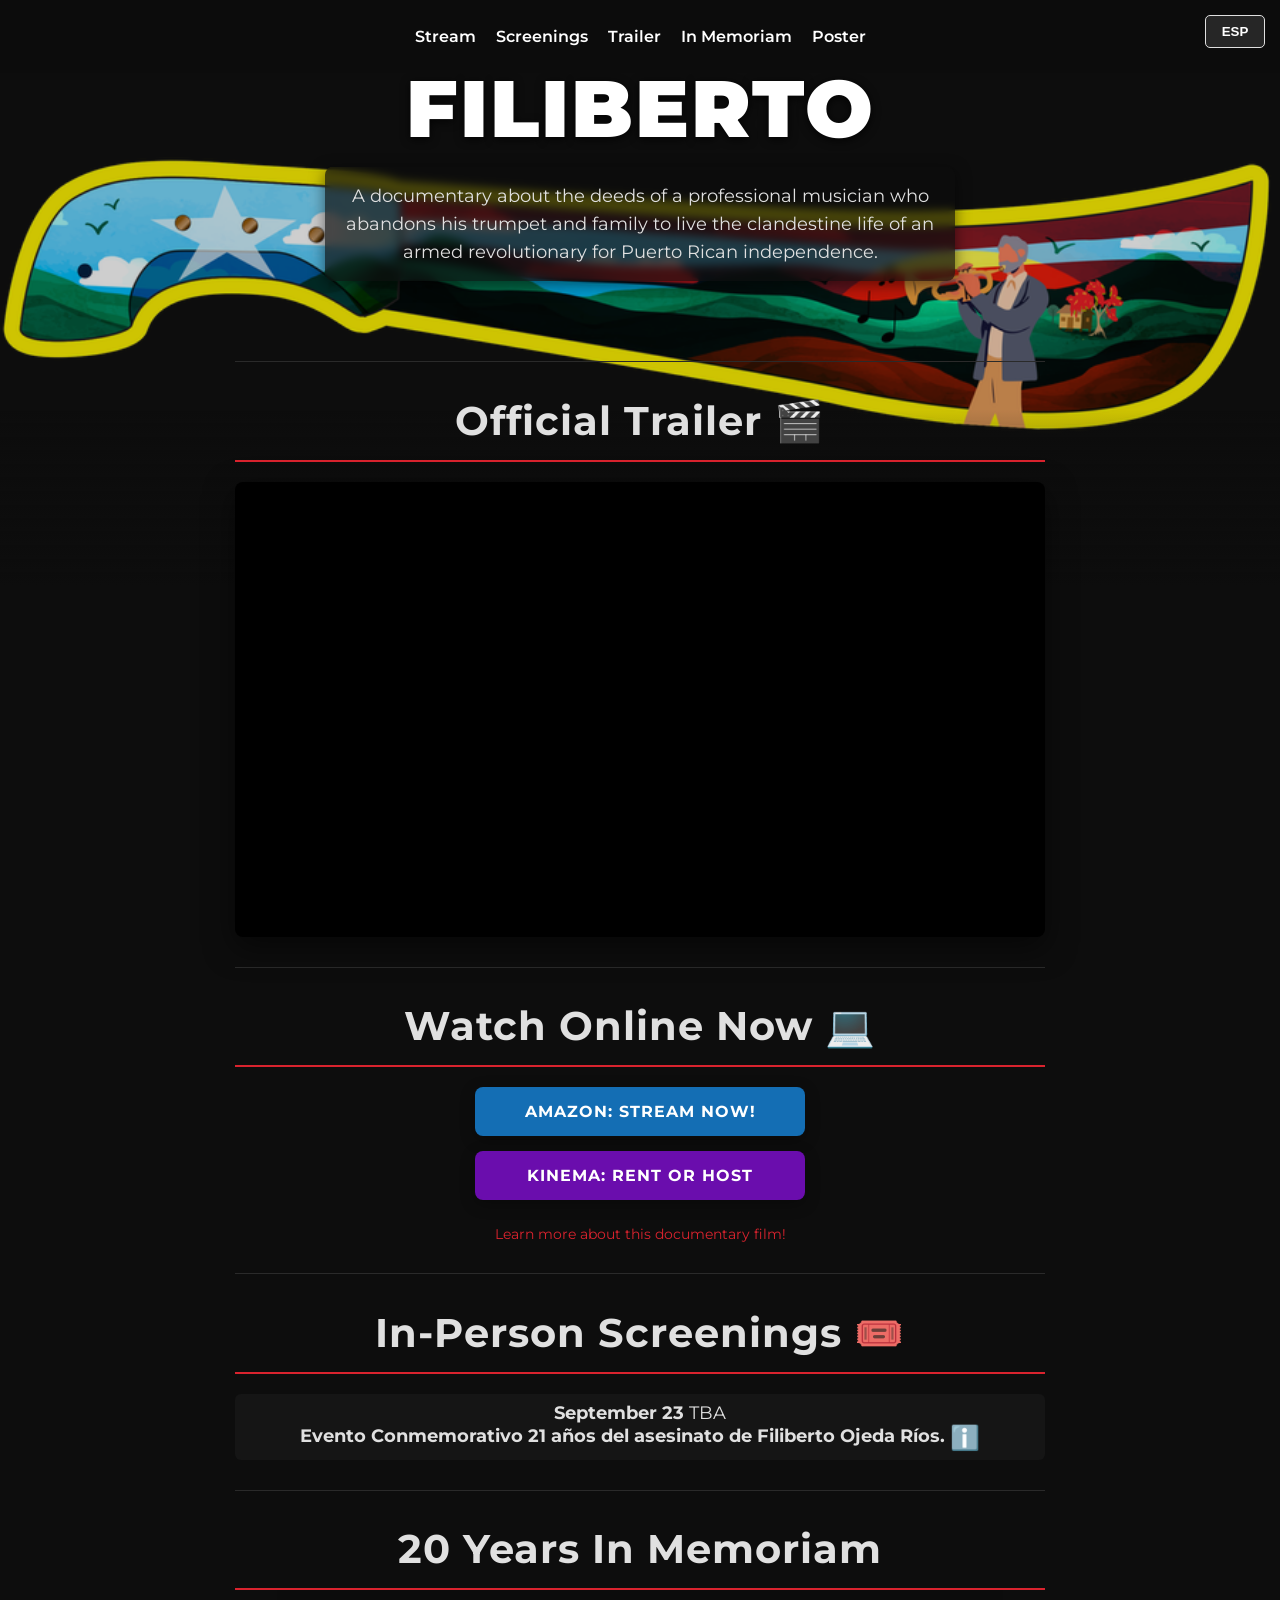
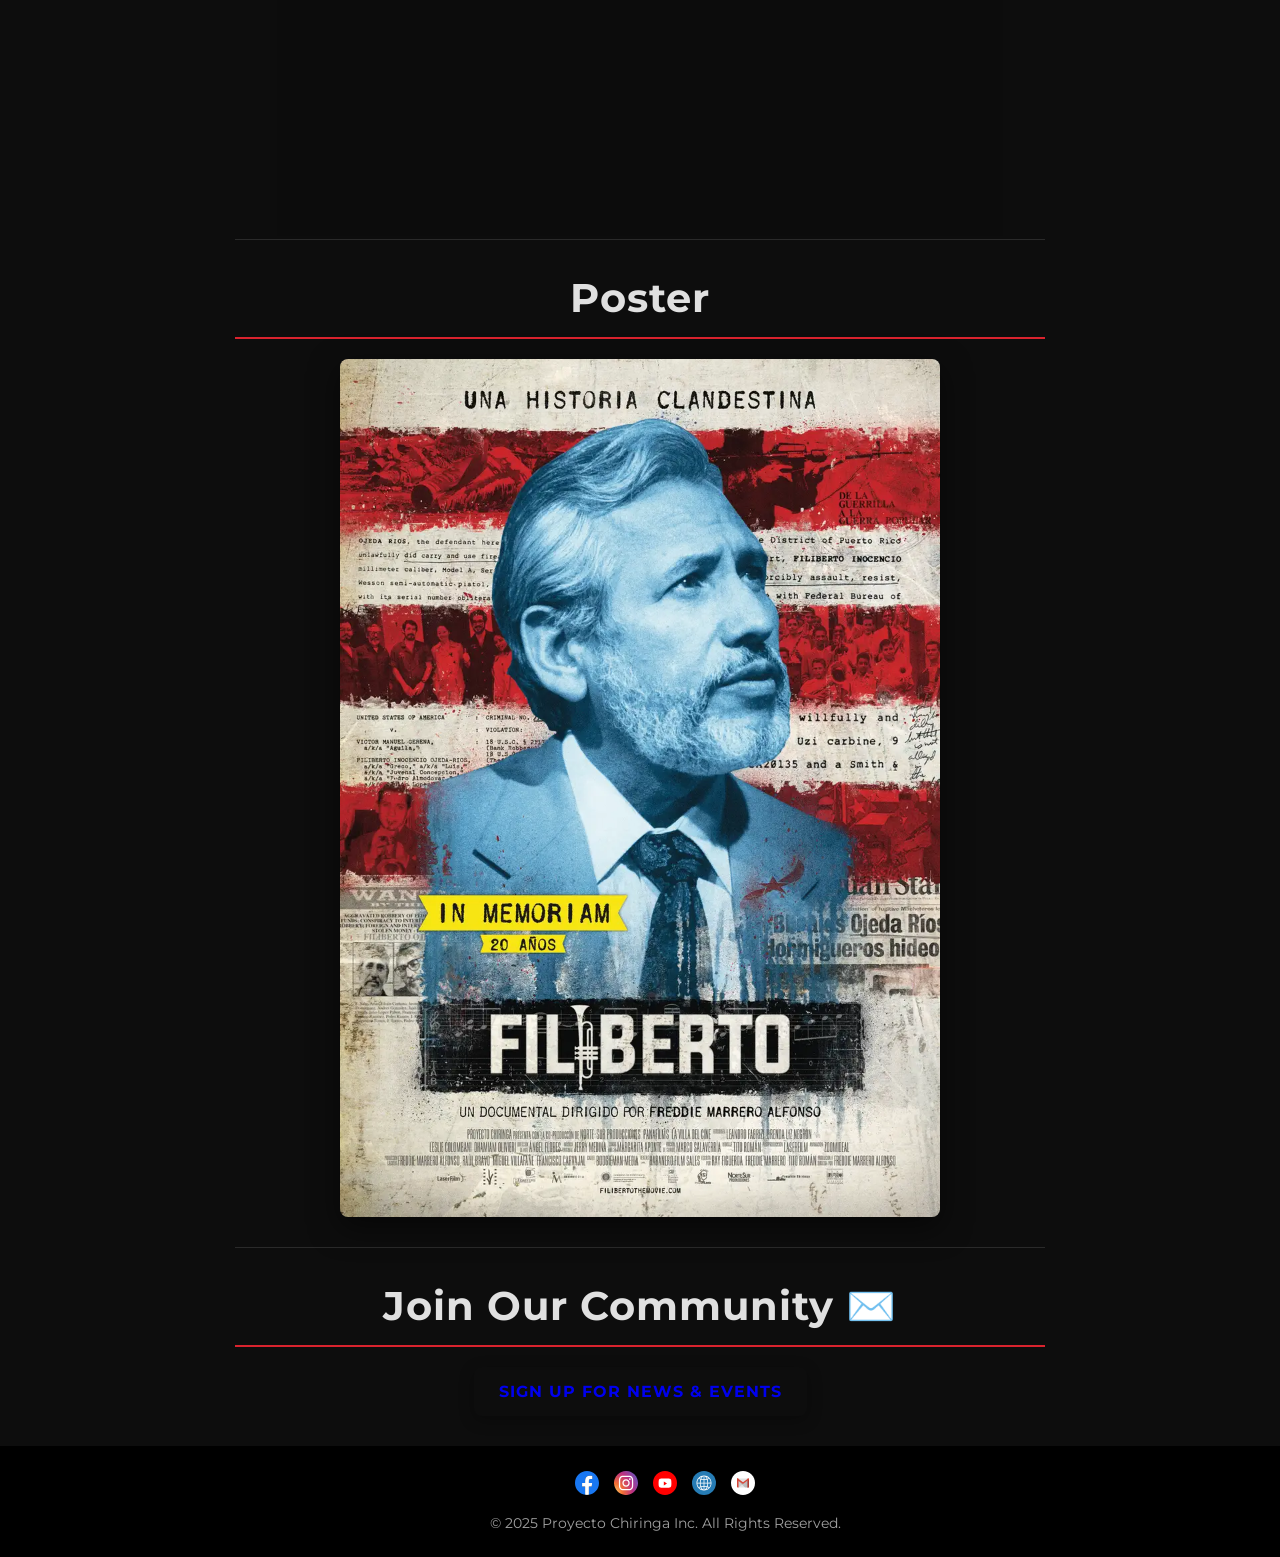
<file: index.html>
<!DOCTYPE html>
<html lang="en">

<head>
  <meta charset="UTF-8">
  <meta name="viewport" content="width=device-width, initial-scale=1.0">
  <title>Filiberto - Watch Now! A Movie about Filiberto Ojeda Ríos and Puerto Rican Revolutionary History</title>
  <link rel="stylesheet" href="styles.css?v=14">
  <link rel="canonical" href="https://filibertothemovie.com/">
  <link rel="preconnect" href="https://www.youtube.com">

  <!-- FavIcons -->
  <link rel="apple-touch-icon" sizes="180x180" href="/apple-touch-icon.png">
  <link rel="icon" type="image/png" sizes="32x32" href="/favicon-32x32.png">
  <link rel="icon" type="image/png" sizes="16x16" href="/favicon-16x16.png">
  <link rel="manifest" href="/site.webmanifest">


  <!-- Primary Meta Tags -->
  <meta name="title" content="Filiberto - Award-Winning Documentary | 73 Minutes of Puerto Rican Revolutionary History">
  <meta name="description"
    content="Watch the acclaimed 73-minute documentary 'Filiberto' directed by Freddie Marrero. Follow the life and ultimate sacrifice of Filiberto Ojeda Ríos in his fight for Puerto Rican independence. Available with English, Spanish, French, Italian and bilingual subtitles on Amazon and Kinema.com.">
  <meta name="keywords"
    content="Filiberto Ojeda Ríos documentary, Freddie Marrero director, Puerto Rico independence movement, Macheteros, ADOCPR, Puerto Rican history, revolutionary documentary, award-winning film, 73 minutes, assassination September 23, Boricua liberation, clandestine struggle, Kinema screening, Amazon documentary">

  <!-- Open Graph / Facebook -->
  <meta property="og:type" content="video.movie">
  <meta property="og:url" content="https://filibertothemovie.com/">
  <meta property="og:title"
    content="Filiberto - Award-Winning Documentary | The Ultimate Sacrifice for Puerto Rican Independence">
  <meta property="og:description"
    content="73 minutes that chronicle the life and assassination of Filiberto Ojeda Ríos. Directed by Freddie Marrero, this powerful documentary honors a man who bled to death for Puerto Rico's freedom. Host screenings worldwide through Kinema.com.">
  <meta property="og:image" content="https://filibertothemovie.com/images/KEY_FILIBERTO_referencia-low.jpg">
  <meta property="og:locale" content="es_PR">
  <meta property="og:locale:alternate" content="en_US">
  <meta property="og:video:duration" content="4380">

  <!-- Twitter -->
  <meta property="twitter:card" content="summary_large_image">
  <meta property="twitter:url" content="https://filibertothemovie.com/">
  <meta property="twitter:title" content="Filiberto - Award-Winning Documentary | 73 Minutes of Revolutionary Truth">
  <meta property="twitter:description"
    content="The powerful story of Filiberto Ojeda Ríos' sacrifice for Puerto Rican independence. Directed by Freddie Marrero. Stream on Amazon or host screenings through Kinema.com.">
  <meta property="twitter:image" content="https://filibertothemovie.com/images/KEY_FILIBERTO_referencia-low.jpg">

  <!-- Structured Data for Movies -->
  <script type="application/ld+json">
{
  "@context": "https://schema.org",
  "@type": "Movie",
  "name": "Filiberto",
  "description": "Award-winning 73-minute documentary chronicling the life, struggle, and assassination of Filiberto Ojeda Ríos, leader of Puerto Rico's independence movement who was killed by government forces on September 23, 2005.",
  "genre": ["Documentary", "Biography", "Historical"],
  "duration": "PT73M",
  "datePublished": "2018",
  "inLanguage": ["es-PR", "en-US", "fr-FR", "it-IT"],
  "countryOfOrigin": "Puerto Rico",
  "director": {
    "@type": "Person",
    "name": "Freddie Marrero"
  },
  "about": {
    "@type": "Person",
    "name": "Filiberto Ojeda Ríos",
    "description": "Puerto Rican independence activist and leader assassinated September 23, 2005"
  },
  "keywords": "Filiberto Ojeda Ríos, Puerto Rico independence, documentary, Macheteros, assassination, revolutionary, Freddie Marrero, award-winning",
  "awards": "Award-winning documentary",
  "potentialAction": {
    "@type": "WatchAction",
    "target": [
      {
        "@type": "EntryPoint",
        "urlTemplate": "https://www.amazon.com/gp/video/detail/B08D729YB9/",
        "inLanguage": ["es-PR", "en-US"],
        "actionPlatform": "Amazon Prime Video"
      },
      {
        "@type": "EntryPoint", 
        "urlTemplate": "https://kinema.com/films/filiberto-a7d-2",
        "inLanguage": ["es-PR", "en-US", "fr-FR", "it-IT"],
        "actionPlatform": "Kinema Screening Platform"
      }
    ]
  },
  "aggregateRating": {
    "@type": "AggregateRating",
    "ratingValue": "4.9",
    "ratingCount": "150"
  }
}
</script>

  <!-- Google tag (gtag.js) -->
  <script async src="https://www.googletagmanager.com/gtag/js?id=G-JMZF6HB1W8"></script>
  <script>
    window.dataLayer = window.dataLayer || [];
    function gtag() { dataLayer.push(arguments); }
    gtag('js', new Date());
    gtag('config', 'G-JMZF6HB1W8');
  </script>
</head>

<body>
  <!-- Desktop Navigation -->
  <nav class="desktop-nav">
    <div class="nav-links">
      <a href="#streaming" class="nav-link">
        <span lang="en">Stream</span>
        <span lang="es">Ver Online</span>
      </a>
      <a href="#screenings" class="nav-link">
        <span lang="en">Screenings</span>
        <span lang="es">Tandas</span>
      </a>
      <a href="#trailer" class="nav-link">
        <span lang="en">Trailer</span>
        <span lang="es">Tráiler</span>
      </a>
      <a href="#in-memoriam" class="nav-link">
        <span lang="en">In Memoriam</span>
        <span lang="es">In Memoriam</span>
      </a>
      <a href="#poster" class="nav-link">
        <span lang="en">Poster</span>
        <span lang="es">Cartel</span>
      </a>
    </div>
  </nav>

  <!-- Mobile Navigation - Left Positioned -->
  <nav class="mobile-nav">
    <button class="hamburger" aria-expanded="false" aria-label="Menu">
      <span></span>
      <span></span>
      <span></span>
    </button>
    <div class="nav-menu">
      <a href="#streaming" class="nav-link">
        <span lang="en">Stream</span>
        <span lang="es">Ver Online</span>
      </a>
      <a href="#screenings" class="nav-link">
        <span lang="en">Screenings</span>
        <span lang="es">Tandas</span>
      </a>
      <a href="#trailer" class="nav-link">
        <span lang="en">Trailer</span>
        <span lang="es">Tráiler</span>
      </a>
      <a href="#in-memoriam" class="nav-link">
        <span lang="en">In Memoriam</span>
        <span lang="es">In Memoriam</span>
      </a>
      <a href="#poster" class="nav-link">
        <span lang="en">Poster</span>
        <span lang="es">Cartel</span>
      </a>
    </div>
  </nav>

  <!-- Language Toggle - Right Positioned -->
  <button id="lang-toggle" class="lang-button" aria-label="Toggle language">
    <span lang="en">ESP</span>
    <span lang="es">ENG</span>
  </button>

  <div class="hero-image">
    <img src="images/web_machete_for_01.png" alt="Filiberto Documentary Film Background" loading="eager">
  </div>

  <header class="page-header">
    <div class="header-content">
      <h1>Filiberto</h1>
    </div>
    <p class="synopsis">
      <span lang="en">A documentary about the deeds of a professional musician who abandons his trumpet and family to
        live the clandestine life of an armed revolutionary for Puerto Rican independence.</span>
      <span lang="es">Un documental sobre la gesta de un músico profesional que abandona su trompeta y su familia para
        vivir la vida clandestina de un revolucionario armado por la independencia de Puerto Rico.</span>
    </p>
  </header>

  <main>
    <hr>

    <!-- Trailer Section -->
    <section id="trailer">
      <h2>
        <span lang="en">Official Trailer 🎬</span>
        <span lang="es">Tráiler Oficial 🎬</span>
      </h2>
      <div class="video-container">
        <div id="youtube-player" loading="lazy"></div>
      </div>
    </section>

    <hr>

    <!-- Streaming Section -->
    <section id="streaming">
      <h2>
        <span lang="en">Watch Online Now 💻</span>
        <span lang="es">Ver Ahora 💻</span>
      </h2>
      <div class="cta-container">
        <a href="https://www.amazon.com/gp/video/detail/B08D729YB9/" class="cta-button amazon-button" target="_blank">
          <span lang="en">AMAZON: Stream Now!</span>
          <span lang="es">AMAZON: ¡Ver Ahora!</span>
        </a>
        <a href="https://kinema.com/films/filiberto-a7d-2" class="cta-button kinema-button" target="_blank">
          <span lang="en">KINEMA: Rent or Host</span>
          <span lang="es">KINEMA: Alquilar o Organizar</span>
        </a>
        <a href="https://hub.filibertothemovie.com" class="info-link">
          <span lang="en">Learn more about this documentary film!</span>
          <span lang="es">¡Conoce más sobre esta película documental!</span>
        </a>
      </div>
    </section>

    <hr>

<!-- Screenings Section -->
<section id="screenings">
  <h2>
    <span lang="en">In-Person Screenings 🎟️</span>
    <span lang="es">Tandas Presenciales 🎟️</span>
  </h2>
  <ul>
    <li>
      <strong>
        <span lang="en">September 23</span>
        <span lang="es">23 de septiembre</span>
      </strong> TBA
      <br><strong>Evento Conmemorativo 21 años del asesinato de Filiberto Ojeda Ríos.</strong>  
      <a href="#" title="More Info">ℹ️</a>
    </li>
    </ul>
</section>
    <hr>

    <!-- In Memoriam Section -->
    <section id="in-memoriam">
      <h2>
        <span lang="en">20 Years In Memoriam</span>
        <span lang="es">20 Años In Memoriam</span>
      </h2>
      <p class="synopsis" style="max-width: 650px;">
        <span lang="en">This year marks the 20th anniversary of his ultimate sacrifice. This re-release of the film
          celebrates the life and deeds of Filiberto Ojeda Ríos, a man who fought for the independence of his country
          until his last breath. We honor his memory with the symbol of our struggle: the machete. We invite you to join
          the conversation by using the hashtag #FILIBERTO20 in your social media posts.</span>
        <span lang="es">Este año se conmemora el vigésimo aniversario de su último sacrificio. Este relanzamiento del
          filme celebra la vida y gesta de Filiberto Ojeda Ríos, un hombre que luchó por la independencia de su patria
          hasta su último aliento. Honramos su memoria con el símbolo de nuestra lucha: el machete. Te invitamos a
          unirte a la conversación usando el hashtag #FILIBERTO20 en tus publicaciones en las redes sociales.</span>
      </p>
    </section>

    <hr>

    <!-- Poster Section -->
    <section id="poster">
      <h2>
        <span lang="en">Poster</span>
        <span lang="es">Cartel</span>
      </h2>
      <div class="poster-container">
        <a href="images/KEY_FILIBERTO_referencia-web.webp" target="_blank">
          <img src="images/KEY_FILIBERTO_referencia-web.webp" alt="Filiberto Movie Poster" loading="lazy">
        </a>
      </div>
    </section>

    <hr>

    <!-- Contact Section -->
    <section id="contact-form">
      <h2>
        <span lang="en">Join Our Community ✉️</span>
        <span lang="es">Únete a Nuestra Comunidad ✉️</span>
      </h2>
      <div class="cta-container">
        <a href="https://docs.google.com/forms/d/e/1FAIpQLSeZ0xZd_7CYLfG_0UsdQiTGvYPft6Y2dJhuh1RVcs7eko2dew/viewform"
          class="cta-button" target="_blank">
          <span lang="en">Sign Up for News & Events</span>
          <span lang="es">Regístrate para Noticias y Eventos</span>
        </a>
      </div>
    </section>
  </main>

  <footer>
    <div class="social-links">
      <a href="https://facebook.com/filibertothemovie" target="_blank" aria-label="Facebook">
        <img src="images/icons/facebook.svg" alt="Filiberto Movie Facebook Page" width="24" height="24">
      </a>
      <a href="https://www.instagram.com/filibertodoc/" target="_blank" aria-label="Instagram">
        <img src="images/icons/instagram.svg" alt="Filiberto Documentary Film Instagram Profile" width="24" height="24">
      </a>
      <a href="https://www.youtube.com/@filibertodoc8232" target="_blank" aria-label="YouTube">
        <img src="images/icons/youtube.svg" alt="Filiberto Award-Winning YouTube Channel" width="24" height="24">
      </a>
      <a href="https://linktr.ee/filibertodoc" target="_blank" aria-label="Links">
        <img src="images/icons/links.svg" alt="All Filiberto Documentary Links" width="24" height="24">
      </a>
      <a href="mailto:filibertodoc@gmail.com" aria-label="Email">
        <img src="images/icons/email.svg" alt="Email Filiberto Documentary Team" width="24" height="24">
      </a>
    </div>
    <p>© 2025 Proyecto Chiringa Inc. All Rights Reserved.</p>
  </footer>

  <script src="language-toggle.js?v=4" defer></script>
  <script src="analytics-events.js?v=3" defer></script>
</body>

</html>
</file>
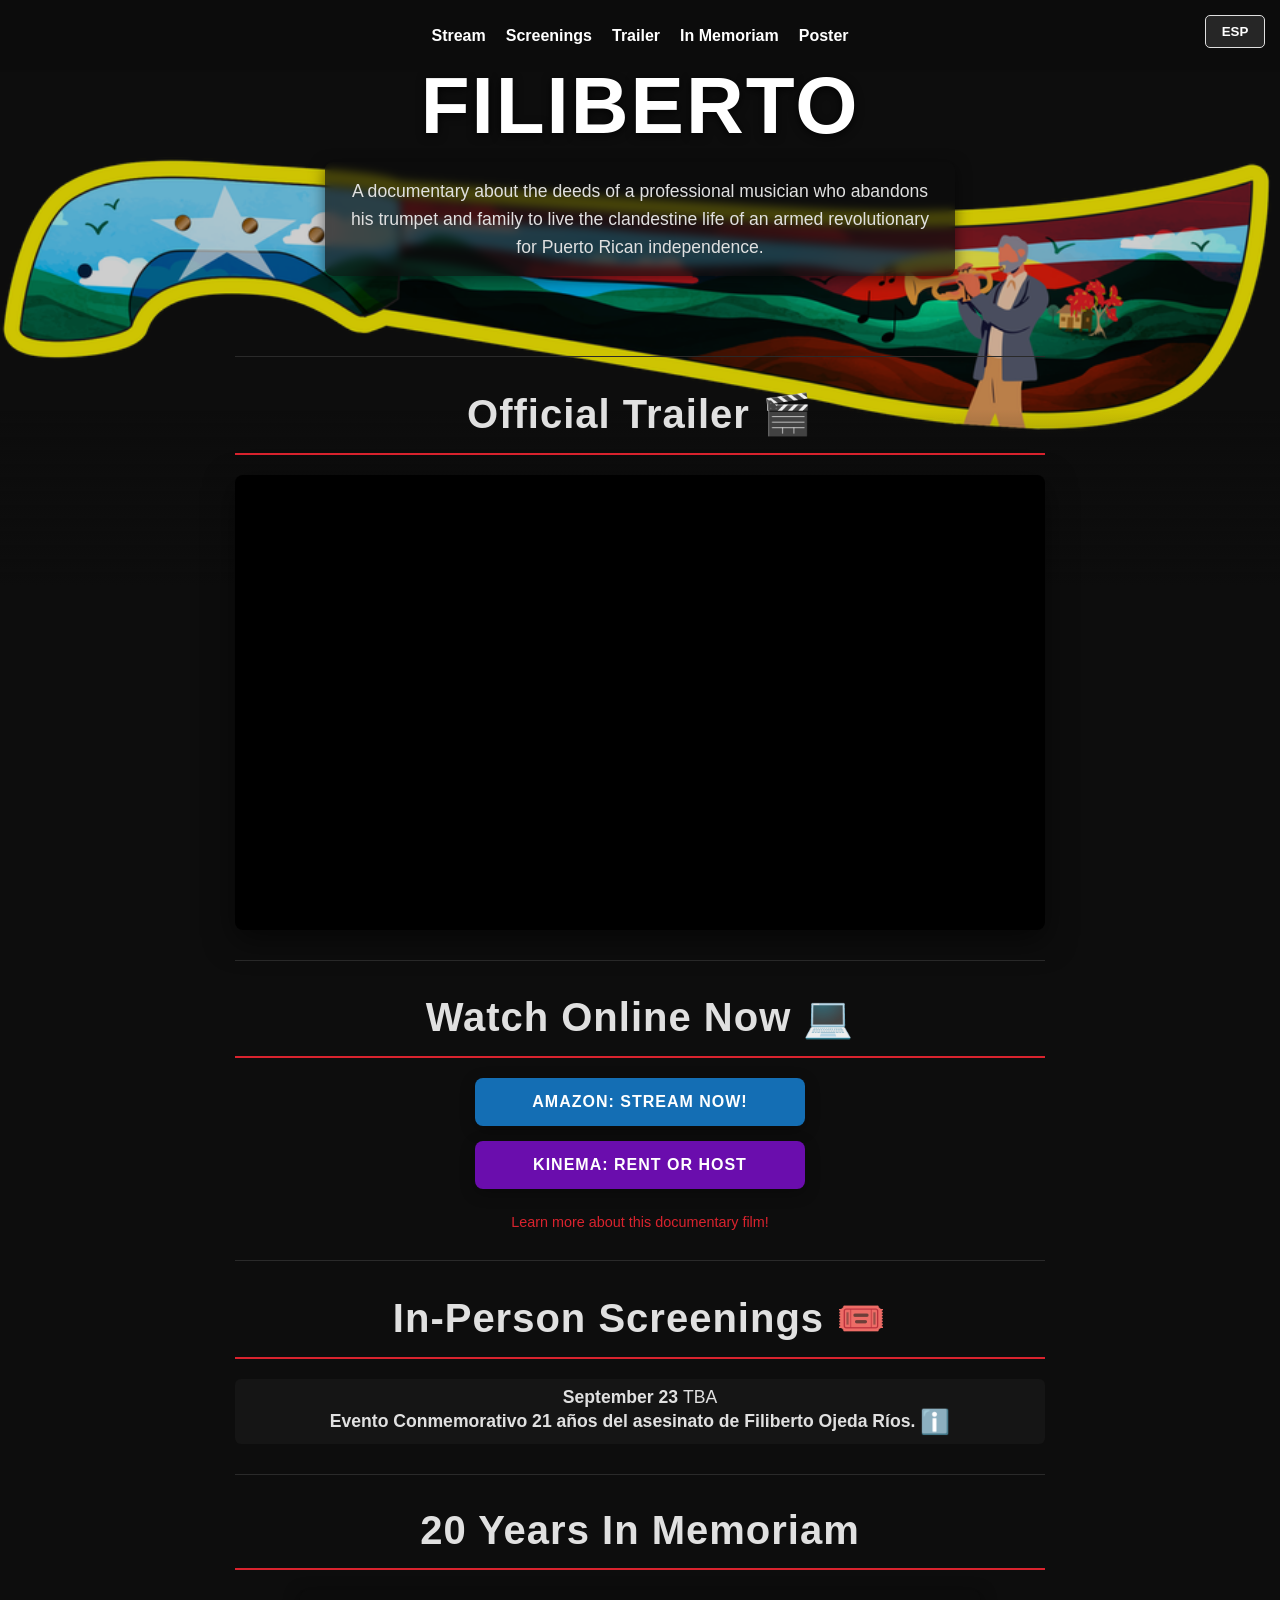
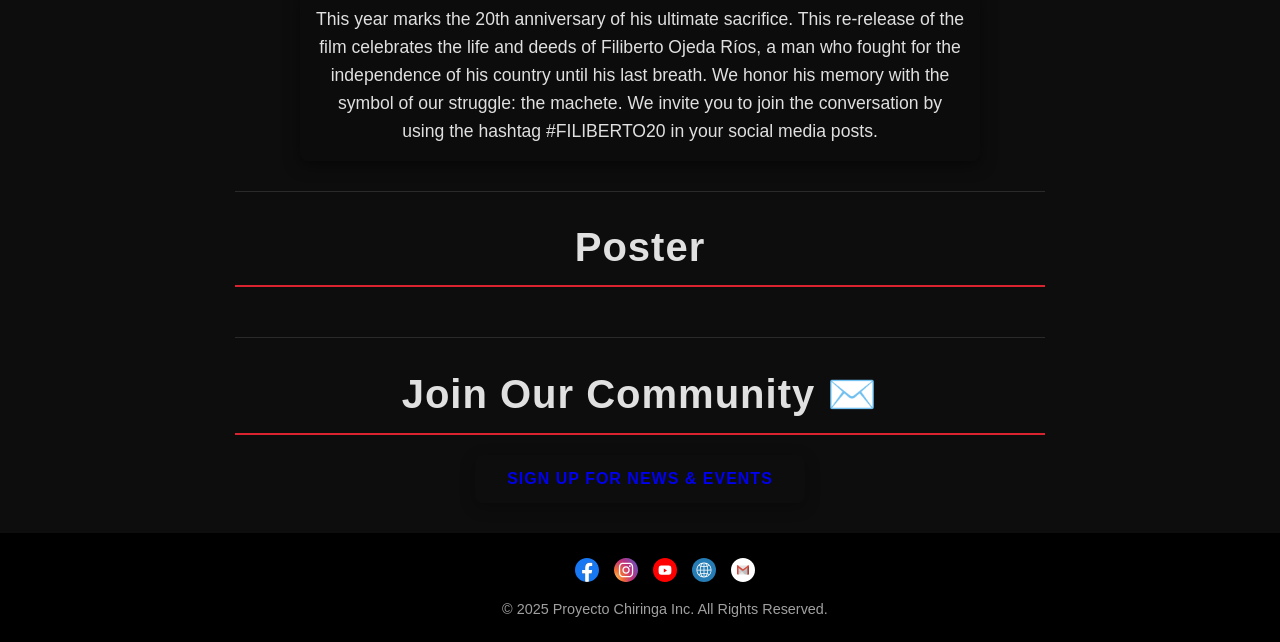
<file: caguas.html>
<!DOCTYPE html>
<html>
<head>
    <meta charset="UTF-8">
    <meta http-equiv="refresh" content="0;url=index.html">
    <title>Redirecting...</title>
</head>
<body>
    <p>This page has moved. If you are not redirected automatically, <a href="index.html">click here</a>.</p>
</body>
</html>
</file>
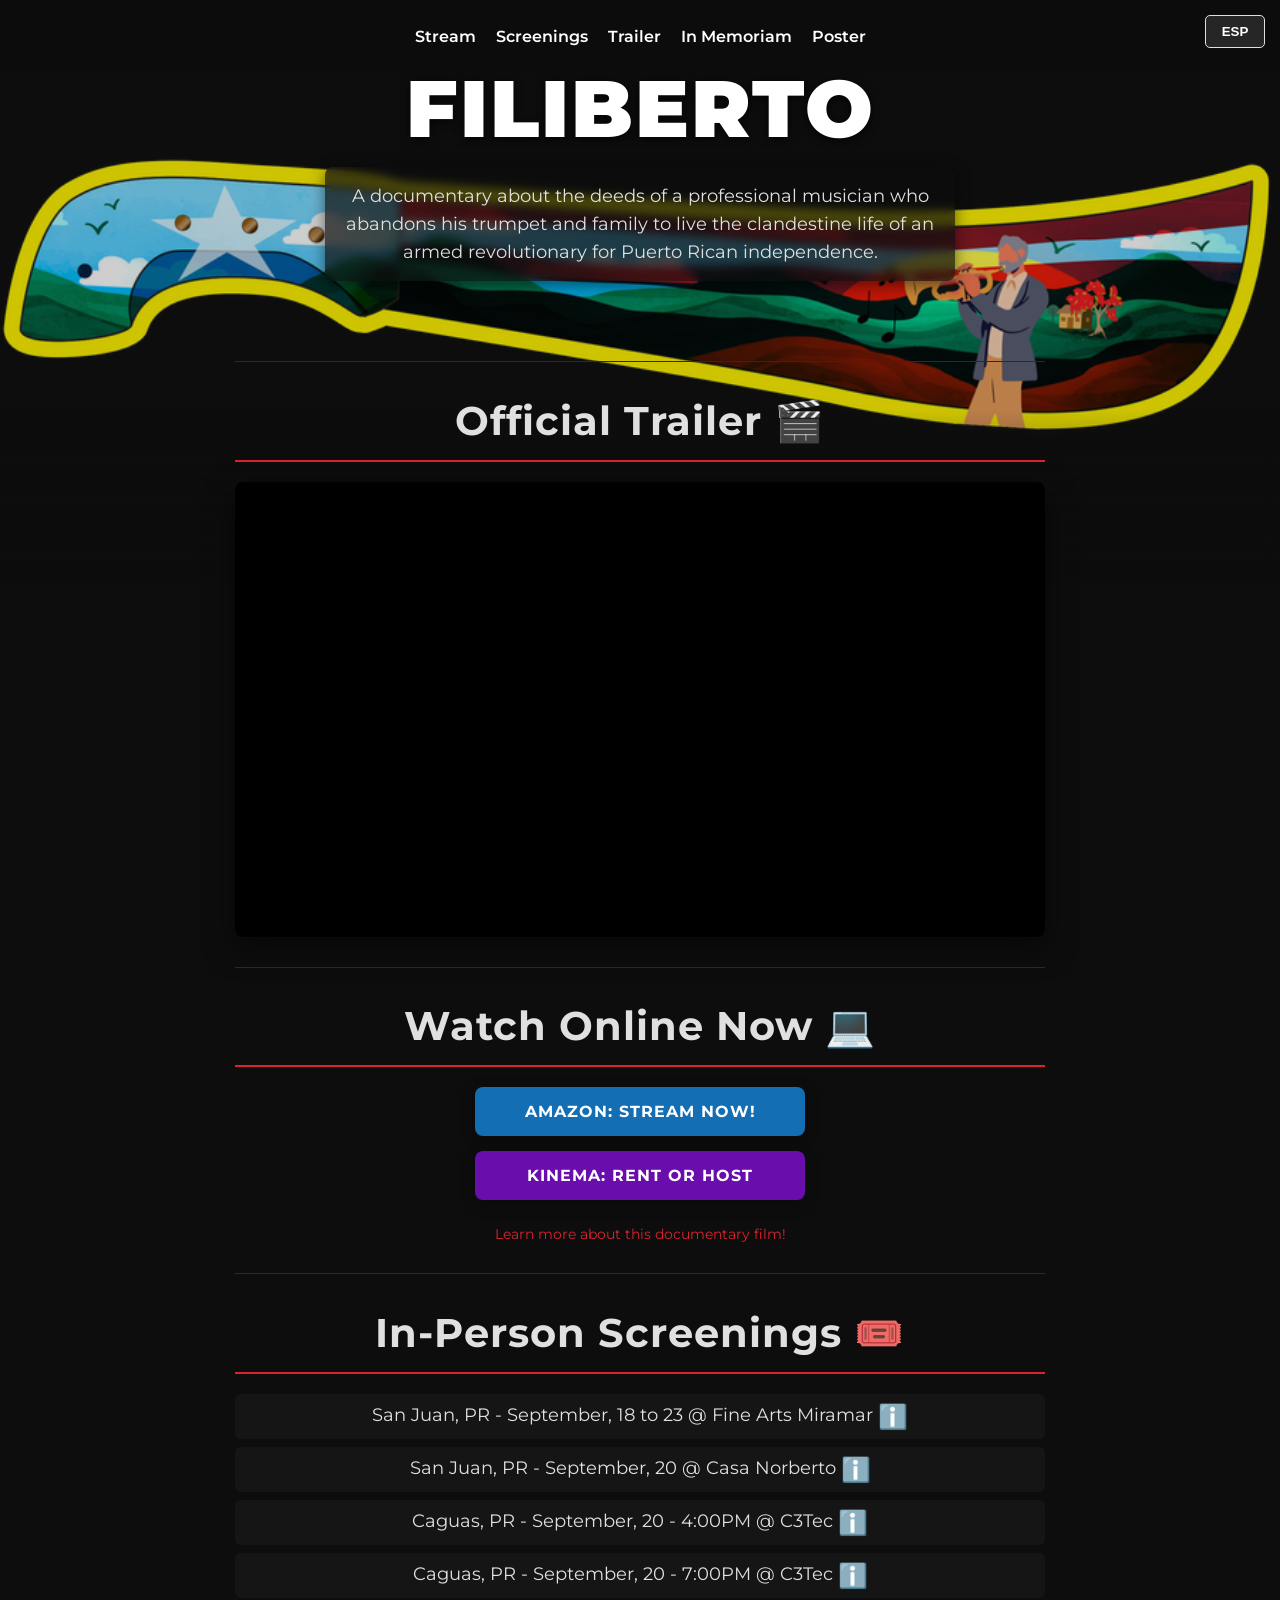
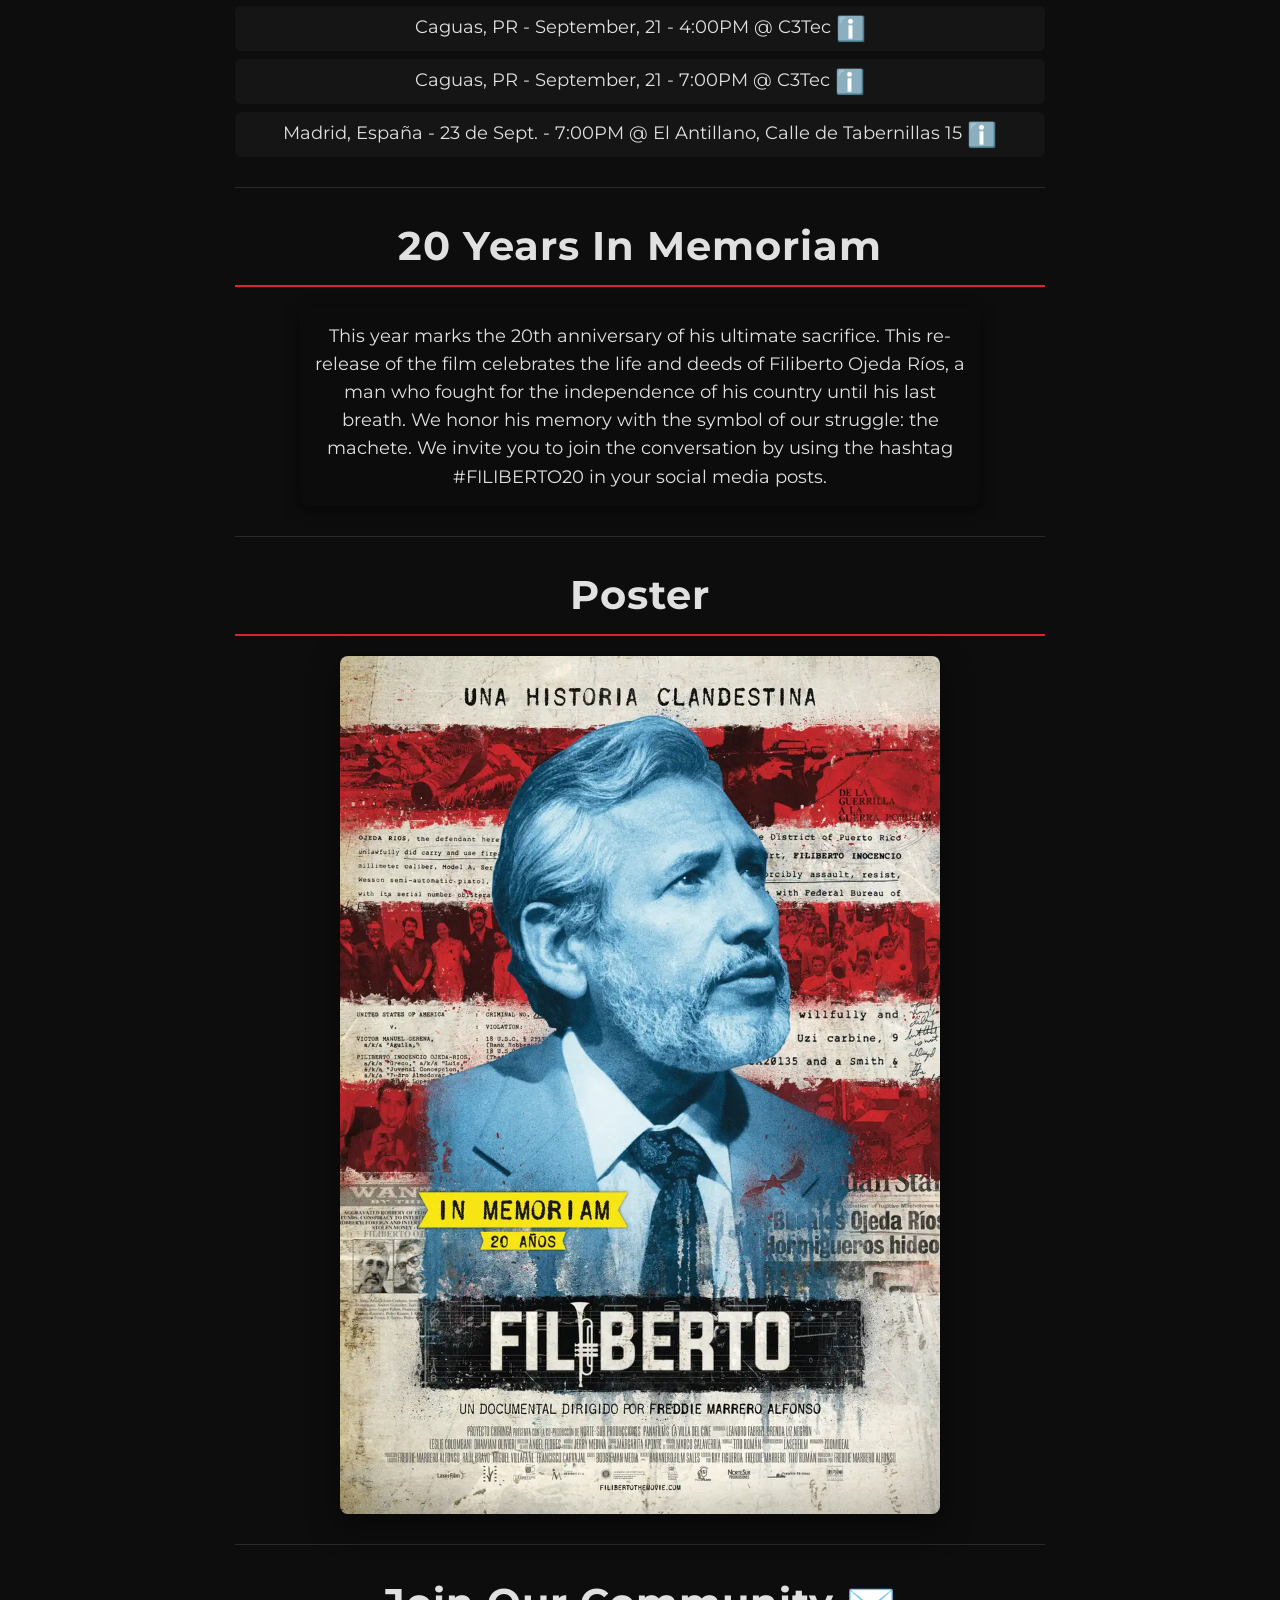
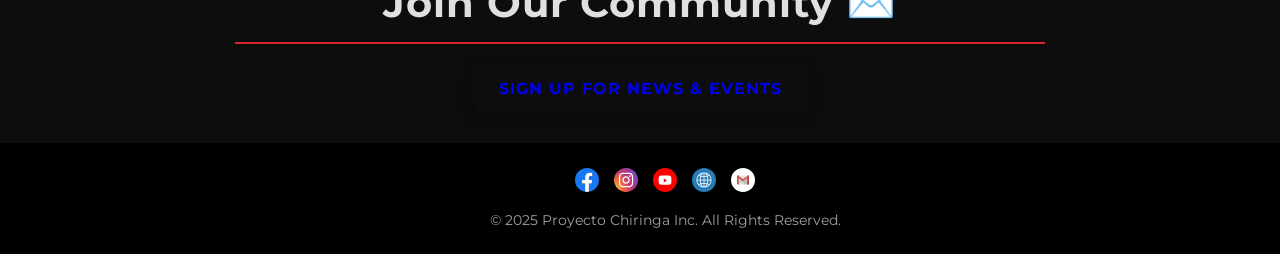
<file: index_bckp.html>
<!DOCTYPE html>
<html lang="en">

<head>
  <meta charset="UTF-8">
  <meta name="viewport" content="width=device-width, initial-scale=1.0">
  <title>Filiberto - Watch Now! A Movie about Filiberto Ojeda Ríos and Puerto Rican Revolutionary History</title>
  <link rel="stylesheet" href="styles.css?v=14">
  <link rel="canonical" href="https://filibertothemovie.com/">
  <link rel="preconnect" href="https://www.youtube.com">

  <!-- FavIcons -->
  <link rel="apple-touch-icon" sizes="180x180" href="/apple-touch-icon.png">
  <link rel="icon" type="image/png" sizes="32x32" href="/favicon-32x32.png">
  <link rel="icon" type="image/png" sizes="16x16" href="/favicon-16x16.png">
  <link rel="manifest" href="/site.webmanifest">


  <!-- Primary Meta Tags -->
  <meta name="title" content="Filiberto - Award-Winning Documentary | 73 Minutes of Puerto Rican Revolutionary History">
  <meta name="description"
    content="Watch the acclaimed 73-minute documentary 'Filiberto' directed by Freddie Marrero. Follow the life and ultimate sacrifice of Filiberto Ojeda Ríos in his fight for Puerto Rican independence. Available with English, Spanish, French, Italian and bilingual subtitles on Amazon and Kinema.com.">
  <meta name="keywords"
    content="Filiberto Ojeda Ríos documentary, Freddie Marrero director, Puerto Rico independence movement, Macheteros, ADOCPR, Puerto Rican history, revolutionary documentary, award-winning film, 73 minutes, assassination September 23, Boricua liberation, clandestine struggle, Kinema screening, Amazon documentary">

  <!-- Open Graph / Facebook -->
  <meta property="og:type" content="video.movie">
  <meta property="og:url" content="https://filibertothemovie.com/">
  <meta property="og:title"
    content="Filiberto - Award-Winning Documentary | The Ultimate Sacrifice for Puerto Rican Independence">
  <meta property="og:description"
    content="73 minutes that chronicle the life and assassination of Filiberto Ojeda Ríos. Directed by Freddie Marrero, this powerful documentary honors a man who bled to death for Puerto Rico's freedom. Host screenings worldwide through Kinema.com.">
  <meta property="og:image" content="https://filibertothemovie.com/images/KEY_FILIBERTO_referencia-low.jpg">
  <meta property="og:locale" content="es_PR">
  <meta property="og:locale:alternate" content="en_US">
  <meta property="og:video:duration" content="4380">

  <!-- Twitter -->
  <meta property="twitter:card" content="summary_large_image">
  <meta property="twitter:url" content="https://filibertothemovie.com/">
  <meta property="twitter:title" content="Filiberto - Award-Winning Documentary | 73 Minutes of Revolutionary Truth">
  <meta property="twitter:description"
    content="The powerful story of Filiberto Ojeda Ríos' sacrifice for Puerto Rican independence. Directed by Freddie Marrero. Stream on Amazon or host screenings through Kinema.com.">
  <meta property="twitter:image" content="https://filibertothemovie.com/images/KEY_FILIBERTO_referencia-low.jpg">

  <!-- Structured Data for Movies -->
  <script type="application/ld+json">
{
  "@context": "https://schema.org",
  "@type": "Movie",
  "name": "Filiberto",
  "description": "Award-winning 73-minute documentary chronicling the life, struggle, and assassination of Filiberto Ojeda Ríos, leader of Puerto Rico's independence movement who was killed by government forces on September 23, 2005.",
  "genre": ["Documentary", "Biography", "Historical"],
  "duration": "PT73M",
  "datePublished": "2018",
  "inLanguage": ["es-PR", "en-US", "fr-FR", "it-IT"],
  "countryOfOrigin": "Puerto Rico",
  "director": {
    "@type": "Person",
    "name": "Freddie Marrero"
  },
  "about": {
    "@type": "Person",
    "name": "Filiberto Ojeda Ríos",
    "description": "Puerto Rican independence activist and leader assassinated September 23, 2005"
  },
  "keywords": "Filiberto Ojeda Ríos, Puerto Rico independence, documentary, Macheteros, assassination, revolutionary, Freddie Marrero, award-winning",
  "awards": "Award-winning documentary",
  "potentialAction": {
    "@type": "WatchAction",
    "target": [
      {
        "@type": "EntryPoint",
        "urlTemplate": "https://www.amazon.com/gp/video/detail/B08D729YB9/",
        "inLanguage": ["es-PR", "en-US"],
        "actionPlatform": "Amazon Prime Video"
      },
      {
        "@type": "EntryPoint", 
        "urlTemplate": "https://kinema.com/films/filiberto-a7d-2",
        "inLanguage": ["es-PR", "en-US", "fr-FR", "it-IT"],
        "actionPlatform": "Kinema Screening Platform"
      }
    ]
  },
  "aggregateRating": {
    "@type": "AggregateRating",
    "ratingValue": "4.9",
    "ratingCount": "150"
  }
}
</script>

  <!-- Google tag (gtag.js) -->
  <script async src="https://www.googletagmanager.com/gtag/js?id=G-JMZF6HB1W8"></script>
  <script>
    window.dataLayer = window.dataLayer || [];
    function gtag() { dataLayer.push(arguments); }
    gtag('js', new Date());
    gtag('config', 'G-JMZF6HB1W8');
  </script>
</head>

<body>
  <!-- Desktop Navigation -->
  <nav class="desktop-nav">
    <div class="nav-links">
      <a href="#streaming" class="nav-link">
        <span lang="en">Stream</span>
        <span lang="es">Ver Online</span>
      </a>
      <a href="#screenings" class="nav-link">
        <span lang="en">Screenings</span>
        <span lang="es">Tandas</span>
      </a>
      <a href="#trailer" class="nav-link">
        <span lang="en">Trailer</span>
        <span lang="es">Tráiler</span>
      </a>
      <a href="#in-memoriam" class="nav-link">
        <span lang="en">In Memoriam</span>
        <span lang="es">In Memoriam</span>
      </a>
      <a href="#poster" class="nav-link">
        <span lang="en">Poster</span>
        <span lang="es">Cartel</span>
      </a>
    </div>
  </nav>

  <!-- Mobile Navigation - Left Positioned -->
  <nav class="mobile-nav">
    <button class="hamburger" aria-expanded="false" aria-label="Menu">
      <span></span>
      <span></span>
      <span></span>
    </button>
    <div class="nav-menu">
      <a href="#streaming" class="nav-link">
        <span lang="en">Stream</span>
        <span lang="es">Ver Online</span>
      </a>
      <a href="#screenings" class="nav-link">
        <span lang="en">Screenings</span>
        <span lang="es">Tandas</span>
      </a>
      <a href="#trailer" class="nav-link">
        <span lang="en">Trailer</span>
        <span lang="es">Tráiler</span>
      </a>
      <a href="#in-memoriam" class="nav-link">
        <span lang="en">In Memoriam</span>
        <span lang="es">In Memoriam</span>
      </a>
      <a href="#poster" class="nav-link">
        <span lang="en">Poster</span>
        <span lang="es">Cartel</span>
      </a>
    </div>
  </nav>

  <!-- Language Toggle - Right Positioned -->
  <button id="lang-toggle" class="lang-button" aria-label="Toggle language">
    <span lang="en">ESP</span>
    <span lang="es">ENG</span>
  </button>

  <div class="hero-image">
    <img src="images/web_machete_for_01.png" alt="Filiberto Documentary Film Background" loading="eager">
  </div>

  <header class="page-header">
    <div class="header-content">
      <h1>Filiberto</h1>
    </div>
    <p class="synopsis">
      <span lang="en">A documentary about the deeds of a professional musician who abandons his trumpet and family to
        live the clandestine life of an armed revolutionary for Puerto Rican independence.</span>
      <span lang="es">Un documental sobre la gesta de un músico profesional que abandona su trompeta y su familia para
        vivir la vida clandestina de un revolucionario armado por la independencia de Puerto Rico.</span>
    </p>
  </header>

  <main>
    <hr>

    <!-- Trailer Section -->
    <section id="trailer">
      <h2>
        <span lang="en">Official Trailer 🎬</span>
        <span lang="es">Tráiler Oficial 🎬</span>
      </h2>
      <div class="video-container">
        <div id="youtube-player" loading="lazy"></div>
      </div>
    </section>

    <hr>

    <!-- Streaming Section -->
    <section id="streaming">
      <h2>
        <span lang="en">Watch Online Now 💻</span>
        <span lang="es">Ver Ahora 💻</span>
      </h2>
      <div class="cta-container">
        <a href="https://www.amazon.com/gp/video/detail/B08D729YB9/" class="cta-button amazon-button" target="_blank">
          <span lang="en">AMAZON: Stream Now!</span>
          <span lang="es">AMAZON: ¡Ver Ahora!</span>
        </a>
        <a href="https://kinema.com/films/filiberto-a7d-2" class="cta-button kinema-button" target="_blank">
          <span lang="en">KINEMA: Rent or Host</span>
          <span lang="es">KINEMA: Alquilar o Organizar</span>
        </a>
        <a href="https://hub.filibertothemovie.com" class="info-link">
          <span lang="en">Learn more about this documentary film!</span>
          <span lang="es">¡Conoce más sobre esta película documental!</span>
        </a>
      </div>
    </section>

    <hr>

    <!-- Screenings Section -->
    <section id="screenings">
      <h2>
        <span lang="en">In-Person Screenings 🎟️</span>
        <span lang="es">Tandas Presenciales 🎟️</span>
      </h2>
      <ul>
        <li>San Juan, PR - September, 18 to 23 @ Fine Arts Miramar <a 
            href="https://home.caribbeancinemas.com/movie/filiberto" title="More Info">ℹ️</a></li>
        <li>San Juan, PR - September, 20 @ Casa Norberto <a href="https://www.facebook.com/events/1180486070578156/" title="More Info">ℹ️</a></li>
        <li>Caguas, PR - September, 20 - 4:00PM @ C3Tec <a href="https://b9b062-2.myshopify.com/products/documental-filiberto" title="More Info">ℹ️</a></li>
        <li>Caguas, PR - September, 20 - 7:00PM @ C3Tec <a href="https://b9b062-2.myshopify.com/products/documental-filiberto-20-de-septiembre-7-00pm-boleto-de-adulto" title="More Info">ℹ️</a></li>
        <li>Caguas, PR - September, 21 - 4:00PM @ C3Tec <a href="https://b9b062-2.myshopify.com/products/documental-filiberto-21-de-septiembre-4-00pm-boleto-de-adulto" title="More Info">ℹ️</a></li>
        <li>Caguas, PR - September, 21 - 7:00PM @ C3Tec <a href="https://b9b062-2.myshopify.com/products/documental-filiberto-21-de-septiembre-7-00pm-boleto-de-adulto" title="More Info">ℹ️</a></li>
        <li>Madrid, España - 23 de Sept. - 7:00PM @ El Antillano, Calle de Tabernillas 15 <a href="https://kinema.com/events/Filiberto-ka-vhe" title="More Info">ℹ️</a></li>
  
      </ul>
      </ul>
    </section>

    <hr>

    <!-- In Memoriam Section -->
    <section id="in-memoriam">
      <h2>
        <span lang="en">20 Years In Memoriam</span>
        <span lang="es">20 Años In Memoriam</span>
      </h2>
      <p class="synopsis" style="max-width: 650px;">
        <span lang="en">This year marks the 20th anniversary of his ultimate sacrifice. This re-release of the film
          celebrates the life and deeds of Filiberto Ojeda Ríos, a man who fought for the independence of his country
          until his last breath. We honor his memory with the symbol of our struggle: the machete. We invite you to join
          the conversation by using the hashtag #FILIBERTO20 in your social media posts.</span>
        <span lang="es">Este año se conmemora el vigésimo aniversario de su último sacrificio. Este relanzamiento del
          filme celebra la vida y gesta de Filiberto Ojeda Ríos, un hombre que luchó por la independencia de su patria
          hasta su último aliento. Honramos su memoria con el símbolo de nuestra lucha: el machete. Te invitamos a
          unirte a la conversación usando el hashtag #FILIBERTO20 en tus publicaciones en las redes sociales.</span>
      </p>
    </section>

    <hr>

    <!-- Poster Section -->
    <section id="poster">
      <h2>
        <span lang="en">Poster</span>
        <span lang="es">Cartel</span>
      </h2>
      <div class="poster-container">
        <a href="images/KEY_FILIBERTO_referencia-web.webp" target="_blank">
          <img src="images/KEY_FILIBERTO_referencia-web.webp" alt="Filiberto Movie Poster" loading="lazy">
        </a>
      </div>
    </section>

    <hr>

    <!-- Contact Section -->
    <section id="contact-form">
      <h2>
        <span lang="en">Join Our Community ✉️</span>
        <span lang="es">Únete a Nuestra Comunidad ✉️</span>
      </h2>
      <div class="cta-container">
        <a href="https://docs.google.com/forms/d/e/1FAIpQLSeZ0xZd_7CYLfG_0UsdQiTGvYPft6Y2dJhuh1RVcs7eko2dew/viewform"
          class="cta-button" target="_blank">
          <span lang="en">Sign Up for News & Events</span>
          <span lang="es">Regístrate para Noticias y Eventos</span>
        </a>
      </div>
    </section>
  </main>

  <footer>
    <div class="social-links">
      <a href="https://facebook.com/filibertothemovie" target="_blank" aria-label="Facebook">
        <img src="images/icons/facebook.svg" alt="Filiberto Movie Facebook Page" width="24" height="24">
      </a>
      <a href="https://www.instagram.com/filibertodoc/" target="_blank" aria-label="Instagram">
        <img src="images/icons/instagram.svg" alt="Filiberto Documentary Film Instagram Profile" width="24" height="24">
      </a>
      <a href="https://www.youtube.com/@filibertodoc8232" target="_blank" aria-label="YouTube">
        <img src="images/icons/youtube.svg" alt="Filiberto Award-Winning YouTube Channel" width="24" height="24">
      </a>
      <a href="https://linktr.ee/filibertodoc" target="_blank" aria-label="Links">
        <img src="images/icons/links.svg" alt="All Filiberto Documentary Links" width="24" height="24">
      </a>
      <a href="mailto:filibertodoc@gmail.com" aria-label="Email">
        <img src="images/icons/email.svg" alt="Email Filiberto Documentary Team" width="24" height="24">
      </a>
    </div>
    <p>© 2025 Proyecto Chiringa Inc. All Rights Reserved.</p>
  </footer>

  <script src="language-toggle.js?v=4" defer></script>
  <script src="analytics-events.js?v=3" defer></script>
</body>

</html>
</file>
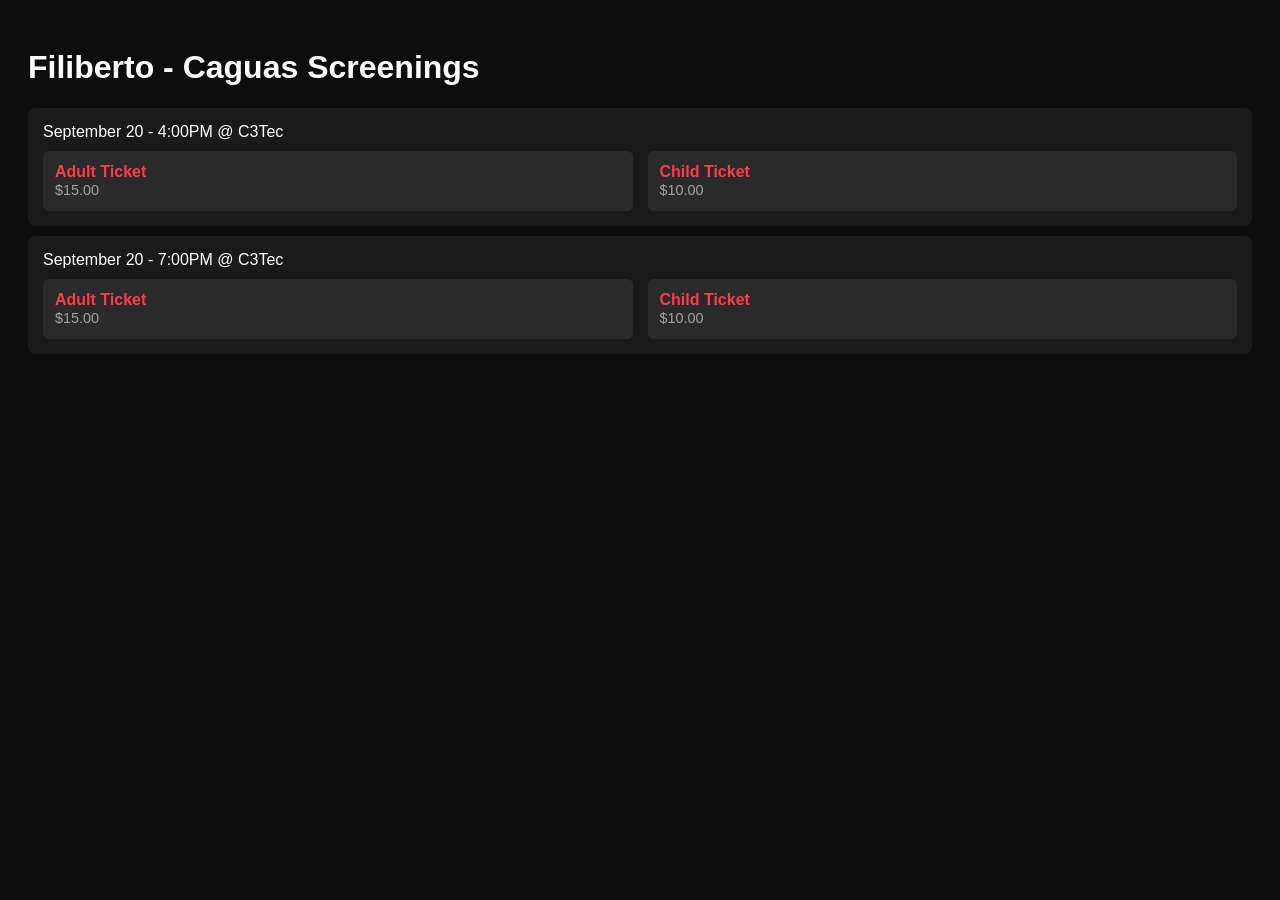
<file: tests.html>
<!DOCTYPE html>
<html>
<head>
    <title>Caguas Screenings Preview</title>
    <style>
        body { font-family: Arial, sans-serif; background: #0d0d0d; color: white; padding: 20px; }
        .screening-item { background: #1a1a1a; padding: 15px; margin: 10px 0; border-radius: 8px; }
        .ticket-options { display: flex; gap: 15px; margin-top: 10px; }
        .ticket-option { background: #2a2a2a; padding: 12px; border-radius: 6px; flex: 1; text-decoration: none; color: #ff3b46; }
        .ticket-option:hover { background: #333; }
        .ticket-type { font-weight: bold; display: block; }
        .ticket-price { font-size: 0.9em; color: #a0a0a0; }
    </style>
</head>
<body>
    <h1>Filiberto - Caguas Screenings</h1>
    
    <div class="screening-item">
        <div class="screening-time">September 20 - 4:00PM @ C3Tec</div>
        <div class="ticket-options">
            <a href="#" class="ticket-option">
                <span class="ticket-type">Adult Ticket</span>
                <span class="ticket-price">$15.00</span>
            </a>
            <a href="#" class="ticket-option">
                <span class="ticket-type">Child Ticket</span>
                <span class="ticket-price">$10.00</span>
            </a>
        </div>
    </div>
    
    <div class="screening-item">
        <div class="screening-time">September 20 - 7:00PM @ C3Tec</div>
        <div class="ticket-options">
            <a href="#" class="ticket-option">
                <span class="ticket-type">Adult Ticket</span>
                <span class="ticket-price">$15.00</span>
            </a>
            <a href="#" class="ticket-option">
                <span class="ticket-type">Child Ticket</span>
                <span class="ticket-price">$10.00</span>
            </a>
        </div>
    </div>
</body>
</html>
</file>
<file: styles.css>
@import url('https://fonts.googleapis.com/css2?family=Montserrat:wght@400;700;900&display=swap');

:root {
    --background-color: #0d0d0d;
    --primary-text: #e0e0e0;
    --secondary-text: #a0a0a0;
    --accent-color: #d9232e;
    --accent-hover: #ff3b46;
    --divider-color: #2a2a2a;
    --hero-height: 65vh;
    --amazon-color: #146eb4;
    --kinema-color: #6a0dad;
}

body {
    font-family: 'Montserrat', sans-serif;
    background-color: var(--background-color);
    color: var(--primary-text);
    margin: 0;
    padding: 0;
    text-align: center;
    position: relative;
    min-height: 100vh;
}

main {
    width: 90%;
    max-width: 850px;
    padding: 20px;
    box-sizing: border-box;
    margin: 0 auto;
    position: relative;
    z-index: 1;
}

section {
    margin-top: 30px;
}

hr {
    border: 0;
    height: 1px;
    background: var(--divider-color);
    margin: 30px auto;
}

.page-header {
    width: 100%;
    padding: 60px 0 30px;
    position: relative;
    z-index: 2;
}

.header-content {
    position: relative;
    display: flex;
    justify-content: center;
    align-items: center;
    flex-wrap: wrap;
    gap: 20px;
    padding: 0 20px;
    box-sizing: border-box;
}

.synopsis {
    font-size: 1.1rem;
    line-height: 1.6;
    max-width: 600px;
    margin: 10px auto 0;
    color: var(--primary-text);
    background-color: rgba(13, 13, 13, 0.7);
    padding: 15px;
    border-radius: 8px;
    backdrop-filter: blur(4px);
    box-shadow: 0 4px 15px rgba(0, 0, 0, 0.5);
}

#trailer {
    margin-top: 20px;
}

.desktop-nav {
    display: block;
    position: fixed;
    top: 0;
    left: 0;
    width: 100%;
    background: rgba(13, 13, 13, 0.9);
    backdrop-filter: blur(5px);
    z-index: 1000;
    padding: 15px 0;
}

.nav-links {
    display: flex;
    justify-content: center;
    gap: 20px;
    max-width: 850px;
    margin: 0 auto;
    padding: 0 20px;
    flex-wrap: wrap;
}

.mobile-nav {
    display: none;
    position: fixed;
    top: 0;
    left: 0;
    width: 100%;
    z-index: 1000;
    background: rgba(13, 13, 13, 0.9);
    backdrop-filter: blur(5px);
}

.hamburger {
    background: none;
    border: none;
    padding: 15px;
    cursor: pointer;
    display: flex;
    flex-direction: column;
    gap: 5px;
    margin-right: auto;
    position: absolute;
    left: 15px;
    top: 15px;
    z-index: 1001;
}

.hamburger span {
    display: block;
    width: 25px;
    height: 3px;
    background: white;
    transition: all 0.3s;
}

.hamburger.open span:nth-child(1) {
    transform: rotate(45deg) translate(5px, 5px);
}

.hamburger.open span:nth-child(2) {
    opacity: 0;
}

.hamburger.open span:nth-child(3) {
    transform: rotate(-45deg) translate(5px, -5px);
}

.nav-menu {
    display: none;
    flex-direction: column;
    padding: 60px 20px 20px;
    background: var(--background-color);
    border-top: 1px solid var(--divider-color);
}

.nav-menu.show {
    display: flex;
}

.nav-link {
    color: white;
    padding: 12px 0;
    text-decoration: none;
    font-weight: 600;
    transition: color 0.2s;
}

.nav-link:hover {
    color: var(--accent-color);
}

.lang-button {
    position: fixed;
    top: 15px;
    right: 15px;
    z-index: 1001;
    background: rgba(42, 42, 42, 0.9);
    color: white;
    border: 1px solid var(--primary-text);
    padding: 8px 12px;
    border-radius: 5px;
    font-weight: 700;
    width: 60px;
    text-align: center;
    cursor: pointer;
    transition: all 0.2s;
}

.lang-button:hover {
    background: var(--accent-color);
}

.hero-image {
    position: absolute;
    top: 0;
    left: 0;
    width: 100%;
    height: var(--hero-height);
    z-index: -1;
    opacity: 0.8;
    overflow: hidden;
}

.hero-image::before {
    content: '';
    position: absolute;
    top: 0;
    left: 0;
    right: 0;
    bottom: 0;
    background: linear-gradient(to top, var(--background-color) 0%, transparent 30%);
    z-index: 1;
}

.hero-image img {
    position: absolute;
    top: 50%;
    left: 50%;
    transform: translate(-50%, -50%);
    min-width: 100%;
    min-height: 100%;
    width: 60%;
    height: auto;
    object-fit: contain;
}

h1 {
    font-size: clamp(3rem, 10vw, 5rem);
    font-weight: 900;
    color: #ffffff;
    letter-spacing: 2px;
    text-transform: uppercase;
    margin: 0;
    text-shadow: 0 2px 10px rgba(0, 0, 0, 0.8);
}

h2 {
    font-size: clamp(1.8rem, 6vw, 2.5rem);
    font-weight: 700;
    letter-spacing: 1px;
    padding-bottom: 15px;
    margin-bottom: 20px;
    border-bottom: 2px solid var(--accent-color);
}

#screenings ul {
    list-style: none;
    padding: 0;
}

#screenings li {
    margin-bottom: 8px;
    font-size: 1.1rem;
    background-color: rgba(42, 42, 42, 0.3);
    padding: 8px 15px;
    border-radius: 6px;
    transition: transform 0.2s ease;
}

#screenings li:hover {
    transform: translateY(-3px);
    background-color: rgba(42, 42, 42, 0.5);
}

#screenings li a {
    text-decoration: none;
    font-size: 1.5rem;
    vertical-align: middle;
    color: var(--accent-color);
}

.cta-container {
    display: flex;
    flex-direction: column;
    align-items: center;
    gap: 15px;
    margin-bottom: 5px;
}

.cta-button {
    display: inline-flex;
    align-items: center;
    justify-content: center;
    padding: 15px 25px;
    font-size: 1rem;
    font-weight: 700;
    border: none;
    border-radius: 8px;
    text-transform: uppercase;
    letter-spacing: 1px;
    text-decoration: none;
    cursor: pointer;
    transition: all 0.3s ease;
    min-width: 280px;
    box-shadow: 0 4px 15px rgba(0, 0, 0, 0.3);
}

.cta-button:hover {
    transform: translateY(-3px);
    box-shadow: 0 6px 20px rgba(0, 0, 0, 0.4);
}

.amazon-button {
    background-color: var(--amazon-color);
    color: #ffffff;
}

.amazon-button:hover {
    background-color: #0f5a9c;
}

.kinema-button {
    background-color: var(--kinema-color);
    color: #ffffff;
}

.kinema-button:hover {
    background-color: #5a0a9c;
}

.info-link {
    color: var(--accent-color);
    text-decoration: none;
    font-size: 0.9rem;
    margin-top: 10px;
    transition: color 0.2s;
}

.info-link:hover {
    color: var(--accent-hover);
    text-decoration: underline;
}

.video-container, .form-container, .poster-container {
    position: relative;
    width: 100%;
    overflow: hidden;
    background-color: #000;
    border-radius: 8px;
    box-shadow: 0 10px 30px rgba(0, 0, 0, 0.5);
    margin: 0 auto;
}

.video-container {
    aspect-ratio: 16/9;
}

#youtube-player {
    width: 100%;
    height: 100%;
}

.form-container {
    max-width: 640px;
    height: 575px;
}

.poster-container {
    max-width: 600px;
    margin: 0 auto;
}

.poster-container img {
    width: 100%;
    height: auto;
    display: block;
    transition: transform 0.3s ease;
}

.poster-container img:hover {
    transform: scale(1.02);
}

.video-container iframe, .form-container iframe {
    position: absolute;
    top: 0;
    left: 0;
    width: 100%;
    height: 100%;
    border: 0;
}

footer {
    margin-top: 5px;
    padding: 25px;
    width: 100%;
    background-color: #000000;
    position: relative;
    z-index: 1;
}

.social-links {
    margin-bottom: 15px;
    display: flex;
    justify-content: center;
    gap: 15px;
}

.social-links a {
    color: var(--primary-text);
    transition: color 0.2s ease;
}

.social-links a:hover {
    color: var(--accent-color);
}

footer p {
    margin: 0;
    font-size: 0.9rem;
    color: var(--secondary-text);
}

html[lang="en"] [lang="es"] {
    display: none;
}

html[lang="es"] [lang="en"] {
    display: none;
}

html[lang="es"] [lang="es"] {
    display: block;
}

html[lang="es"] span[lang="es"],
html[lang="es"] a[lang="es"] {
    display: inline !important;
}

@media (max-width: 768px) {
    :root {
        --hero-height: 50vh;
    }
    
    .desktop-nav {
        display: none;
    }
    
    .mobile-nav {
        display: block;
    }
    
    .nav-links {
        gap: 15px;
    }
    
    .hero-image img {
        width: 80%;
    }
    
    .page-header {
        padding: 40px 0 20px;
    }
    
    .synopsis {
        padding: 12px;
        font-size: 1rem;
        margin: 8px auto 0;
    }
    
    section {
        margin-top: 20px;
    }
    
    hr {
        margin: 20px auto;
    }
    
    #trailer {
        margin-top: 15px;
    }
    
    .cta-button {
        width: 100%;
        max-width: 350px;
    }

    #screenings li {
        margin-bottom: 6px;
        padding: 6px 12px;
        font-size: 1rem;
    }
}

@media (max-width: 480px) {
    :root {
        --hero-height: 40vh;
    }
    
    .nav-links {
        gap: 10px;
    }
    
    .nav-menu {
        padding: 60px 15px 15px;
    }
    
    .page-header {
        padding: 30px 0 15px;
    }
    
    .hero-image img {
        width: 90%;
    }
    
    .cta-button {
        padding: 12px 20px;
        font-size: 0.9rem;
        min-width: 240px;
    }
    
    .hamburger {
        padding: 12px;
    }
    
    .nav-menu {
        padding: 15px;
    }
}
</file>
